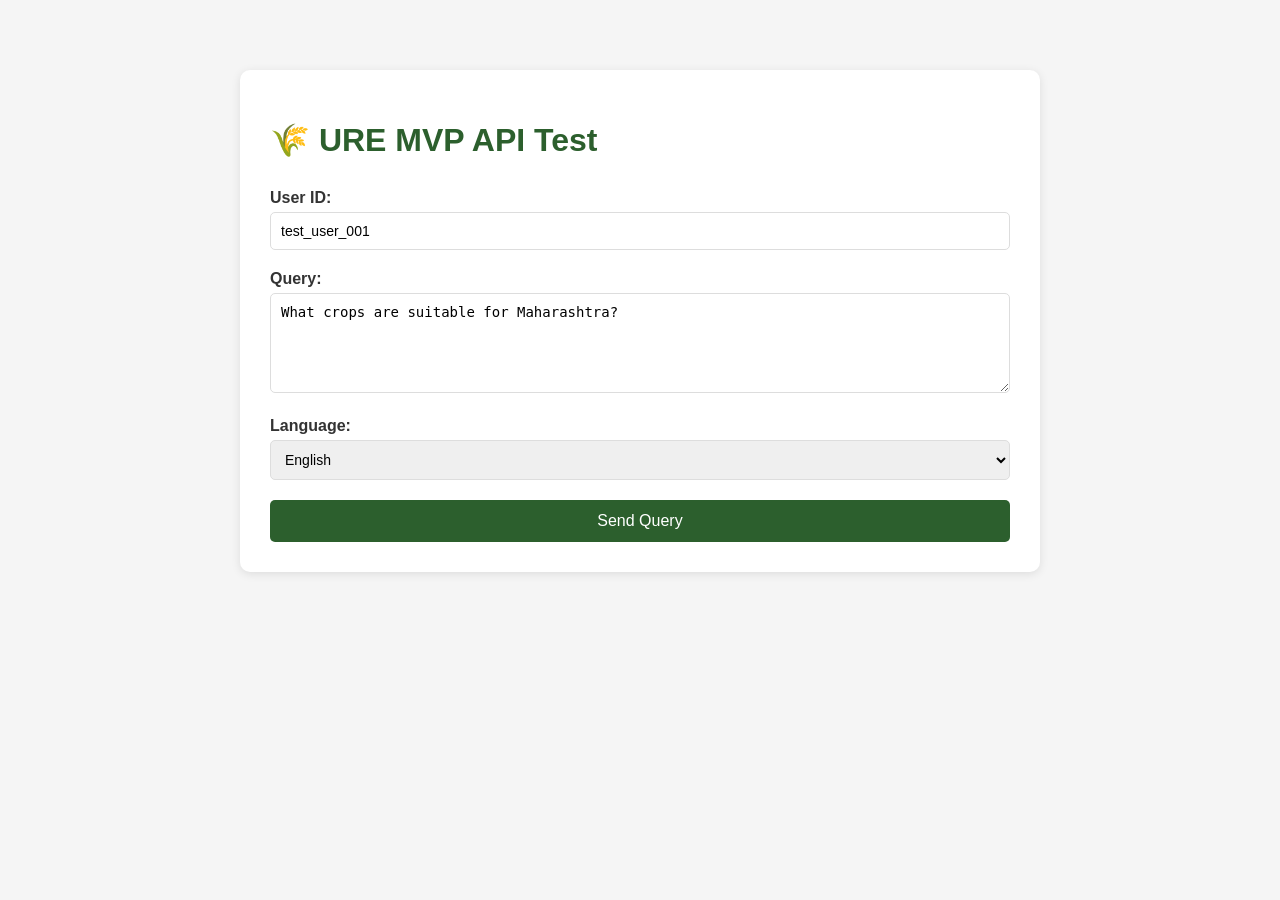
<file: test_api.html>
<!DOCTYPE html>
<html lang="en">
<head>
    <meta charset="UTF-8">
    <meta name="viewport" content="width=device-width, initial-scale=1.0">
    <title>URE MVP API Test</title>
    <style>
        body {
            font-family: Arial, sans-serif;
            max-width: 800px;
            margin: 50px auto;
            padding: 20px;
            background-color: #f5f5f5;
        }
        .container {
            background: white;
            padding: 30px;
            border-radius: 10px;
            box-shadow: 0 2px 10px rgba(0,0,0,0.1);
        }
        h1 {
            color: #2c5f2d;
            margin-bottom: 30px;
        }
        .form-group {
            margin-bottom: 20px;
        }
        label {
            display: block;
            margin-bottom: 5px;
            font-weight: bold;
            color: #333;
        }
        input, textarea, select {
            width: 100%;
            padding: 10px;
            border: 1px solid #ddd;
            border-radius: 5px;
            font-size: 14px;
            box-sizing: border-box;
        }
        textarea {
            min-height: 100px;
            resize: vertical;
        }
        button {
            background-color: #2c5f2d;
            color: white;
            padding: 12px 30px;
            border: none;
            border-radius: 5px;
            font-size: 16px;
            cursor: pointer;
            width: 100%;
        }
        button:hover {
            background-color: #1e4620;
        }
        button:disabled {
            background-color: #ccc;
            cursor: not-allowed;
        }
        .response {
            margin-top: 30px;
            padding: 20px;
            background-color: #f9f9f9;
            border-radius: 5px;
            border-left: 4px solid #2c5f2d;
            display: none;
        }
        .response.show {
            display: block;
        }
        .response h3 {
            margin-top: 0;
            color: #2c5f2d;
        }
        .response pre {
            background-color: #fff;
            padding: 15px;
            border-radius: 5px;
            overflow-x: auto;
            white-space: pre-wrap;
            word-wrap: break-word;
        }
        .error {
            border-left-color: #d32f2f;
        }
        .error h3 {
            color: #d32f2f;
        }
        .loading {
            text-align: center;
            color: #666;
            margin-top: 20px;
        }
    </style>
</head>
<body>
    <div class="container">
        <h1>🌾 URE MVP API Test</h1>
        
        <form id="queryForm">
            <div class="form-group">
                <label for="userId">User ID:</label>
                <input type="text" id="userId" value="test_user_001" required>
            </div>
            
            <div class="form-group">
                <label for="query">Query:</label>
                <textarea id="query" placeholder="Ask about crops, diseases, government schemes, or irrigation..." required>What crops are suitable for Maharashtra?</textarea>
            </div>
            
            <div class="form-group">
                <label for="language">Language:</label>
                <select id="language">
                    <option value="en">English</option>
                    <option value="hi">Hindi (हिंदी)</option>
                    <option value="mr">Marathi (मराठी)</option>
                </select>
            </div>
            
            <button type="submit" id="submitBtn">Send Query</button>
        </form>
        
        <div class="loading" id="loading" style="display: none;">
            ⏳ Processing your query...
        </div>
        
        <div class="response" id="response">
            <h3>Response:</h3>
            <div id="responseContent"></div>
        </div>
    </div>

    <script>
        const API_URL = 'https://8938dqxf33.execute-api.us-east-1.amazonaws.com/dev/query';
        
        document.getElementById('queryForm').addEventListener('submit', async (e) => {
            e.preventDefault();
            
            const userId = document.getElementById('userId').value;
            const query = document.getElementById('query').value;
            const language = document.getElementById('language').value;
            
            const submitBtn = document.getElementById('submitBtn');
            const loading = document.getElementById('loading');
            const responseDiv = document.getElementById('response');
            const responseContent = document.getElementById('responseContent');
            
            // Show loading
            submitBtn.disabled = true;
            loading.style.display = 'block';
            responseDiv.classList.remove('show', 'error');
            
            try {
                const response = await fetch(API_URL, {
                    method: 'POST',
                    headers: {
                        'Content-Type': 'application/json',
                    },
                    body: JSON.stringify({
                        user_id: userId,
                        query: query,
                        language: language
                    })
                });
                
                const data = await response.json();
                
                // Display response
                responseDiv.classList.add('show');
                
                if (response.ok) {
                    responseContent.innerHTML = `
                        <p><strong>Agent Used:</strong> ${data.agent_used}</p>
                        <p><strong>Response:</strong></p>
                        <pre>${data.response}</pre>
                        ${data.metadata && Object.keys(data.metadata).length > 0 ? 
                            `<p><strong>Metadata:</strong></p><pre>${JSON.stringify(data.metadata, null, 2)}</pre>` : 
                            ''}
                    `;
                } else {
                    responseDiv.classList.add('error');
                    responseContent.innerHTML = `
                        <p><strong>Error:</strong></p>
                        <pre>${JSON.stringify(data, null, 2)}</pre>
                    `;
                }
            } catch (error) {
                responseDiv.classList.add('show', 'error');
                responseContent.innerHTML = `
                    <p><strong>Error:</strong></p>
                    <pre>${error.message}</pre>
                `;
            } finally {
                submitBtn.disabled = false;
                loading.style.display = 'none';
            }
        });
    </script>
</body>
</html>
</file>
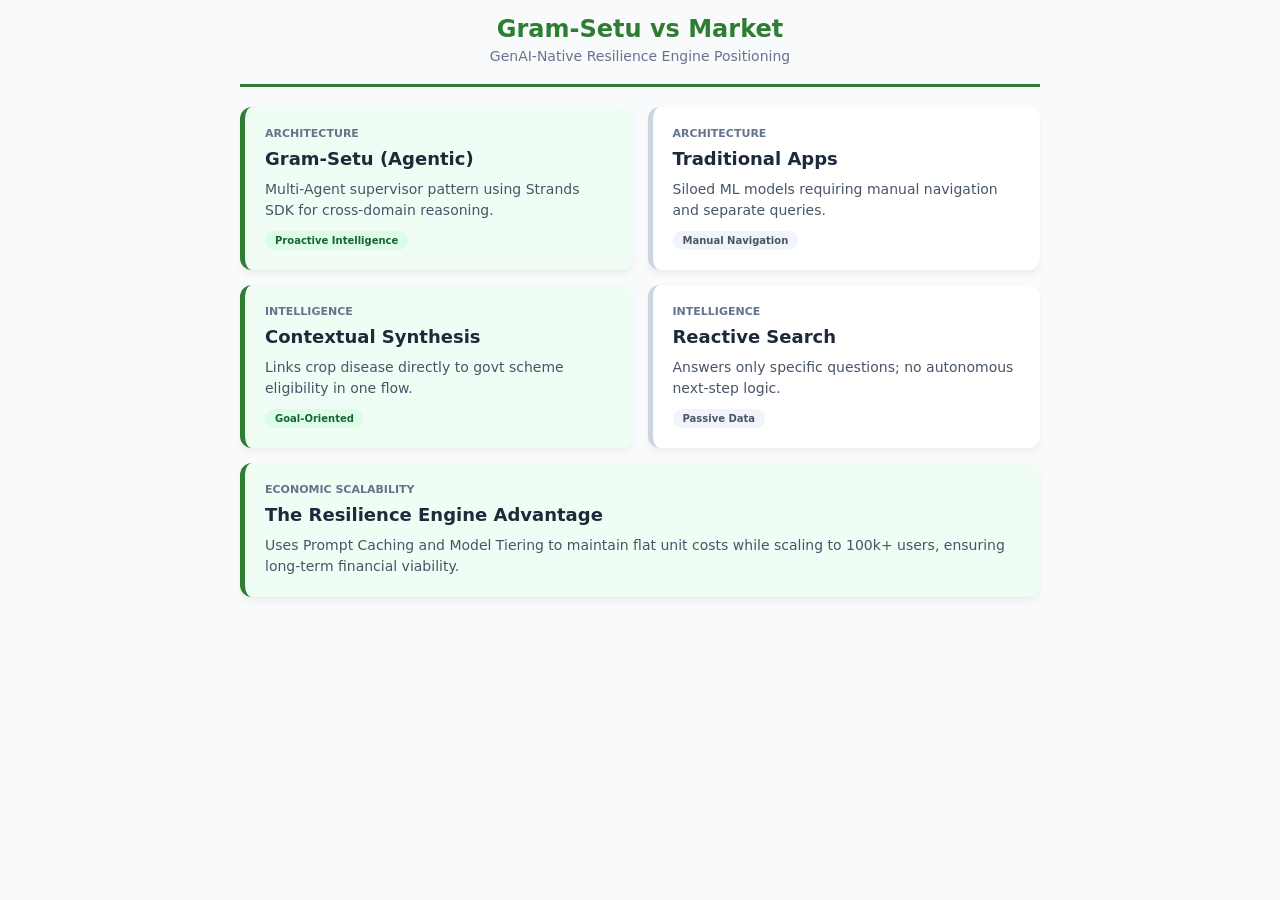
<file: .kiro/specs/unified-rural-ecosystem/Competitive_Positioning.html>
<!DOCTYPE html>
<html lang="en">
<head>
    <meta charset="UTF-8">
    <meta name="viewport" content="width=device-width, initial-scale=1.0">
    <title>Gram-Setu | Competitive Positioning</title>
    <style>
        :root {
            --primary: #2e7d32;
            --accent: #1565c0;
            --bg: #f8fafc;
            --card: #ffffff;
            --text: #1e293b;
        }
        body {
            font-family: 'Segoe UI', system-ui, sans-serif;
            background-color: var(--bg);
            color: var(--text);
            margin: 0; padding: 15px;
            display: flex; justify-content: center;
        }
        .container { width: 100%; max-width: 800px; }
        .header {
            text-align: center;
            padding-bottom: 20px;
            border-bottom: 3px solid var(--primary);
            margin-bottom: 20px;
        }
        h1 { font-size: 24px; color: var(--primary); margin: 0; }
        .tagline { font-size: 14px; color: #64748b; margin-top: 5px; }

        /* Responsive Grid: Stacks on mobile, side-by-side on desktop */
        .matrix {
            display: grid;
            grid-template-columns: 1fr;
            gap: 15px;
        }
        @media (min-width: 600px) {
            .matrix { grid-template-columns: 1fr 1fr; }
            .full-width { grid-column: span 2; }
        }

        .comp-card {
            background: var(--card);
            border-radius: 12px;
            padding: 20px;
            box-shadow: 0 4px 6px rgba(0,0,0,0.05);
            border-left: 5px solid #cbd5e1;
        }
        .comp-card.highlight {
            border-left-color: var(--primary);
            background: #f0fdf4;
        }
        .feature-title {
            font-weight: 800; font-size: 11px;
            text-transform: uppercase; color: #64748b;
            margin-bottom: 8px;
        }
        .value-title { font-size: 18px; font-weight: 700; margin-bottom: 10px; }
        .description { font-size: 14px; line-height: 1.5; color: #475569; }
        .pill {
            display: inline-block; padding: 4px 10px; border-radius: 20px;
            font-size: 10px; font-weight: 700; margin-top: 10px;
        }
        .pill-setu { background: #dcfce7; color: #166534; }
        .pill-trad { background: #f1f5f9; color: #475569; }
    </style>
</head>
<body>

<div class="container">
    <div class="header">
        <h1>Gram-Setu vs Market</h1>
        <div class="tagline">GenAI-Native Resilience Engine Positioning</div>
    </div>

    <div class="matrix">
        <div class="comp-card highlight">
            <div class="feature-title">Architecture</div>
            <div class="value-title">Gram-Setu (Agentic)</div>
            <div class="description">Multi-Agent supervisor pattern using Strands SDK for cross-domain reasoning.</div>
            <span class="pill pill-setu">Proactive Intelligence</span>
        </div>
        <div class="comp-card">
            <div class="feature-title">Architecture</div>
            <div class="value-title">Traditional Apps</div>
            <div class="description">Siloed ML models requiring manual navigation and separate queries.</div>
            <span class="pill pill-trad">Manual Navigation</span>
        </div>

        <div class="comp-card highlight">
            <div class="feature-title">Intelligence</div>
            <div class="value-title">Contextual Synthesis</div>
            <div class="description">Links crop disease directly to govt scheme eligibility in one flow.</div>
            <span class="pill pill-setu">Goal-Oriented</span>
        </div>
        <div class="comp-card">
            <div class="feature-title">Intelligence</div>
            <div class="value-title">Reactive Search</div>
            <div class="description">Answers only specific questions; no autonomous next-step logic.</div>
            <span class="pill pill-trad">Passive Data</span>
        </div>

        <div class="comp-card full-width highlight">
            <div class="feature-title">Economic Scalability</div>
            <div class="value-title">The Resilience Engine Advantage</div>
            <div class="description">
                Uses Prompt Caching and Model Tiering to maintain flat unit costs while scaling to 100k+ users, ensuring long-term financial viability.
            </div>
        </div>
    </div>
</div>

</body>
</html>
</file>
